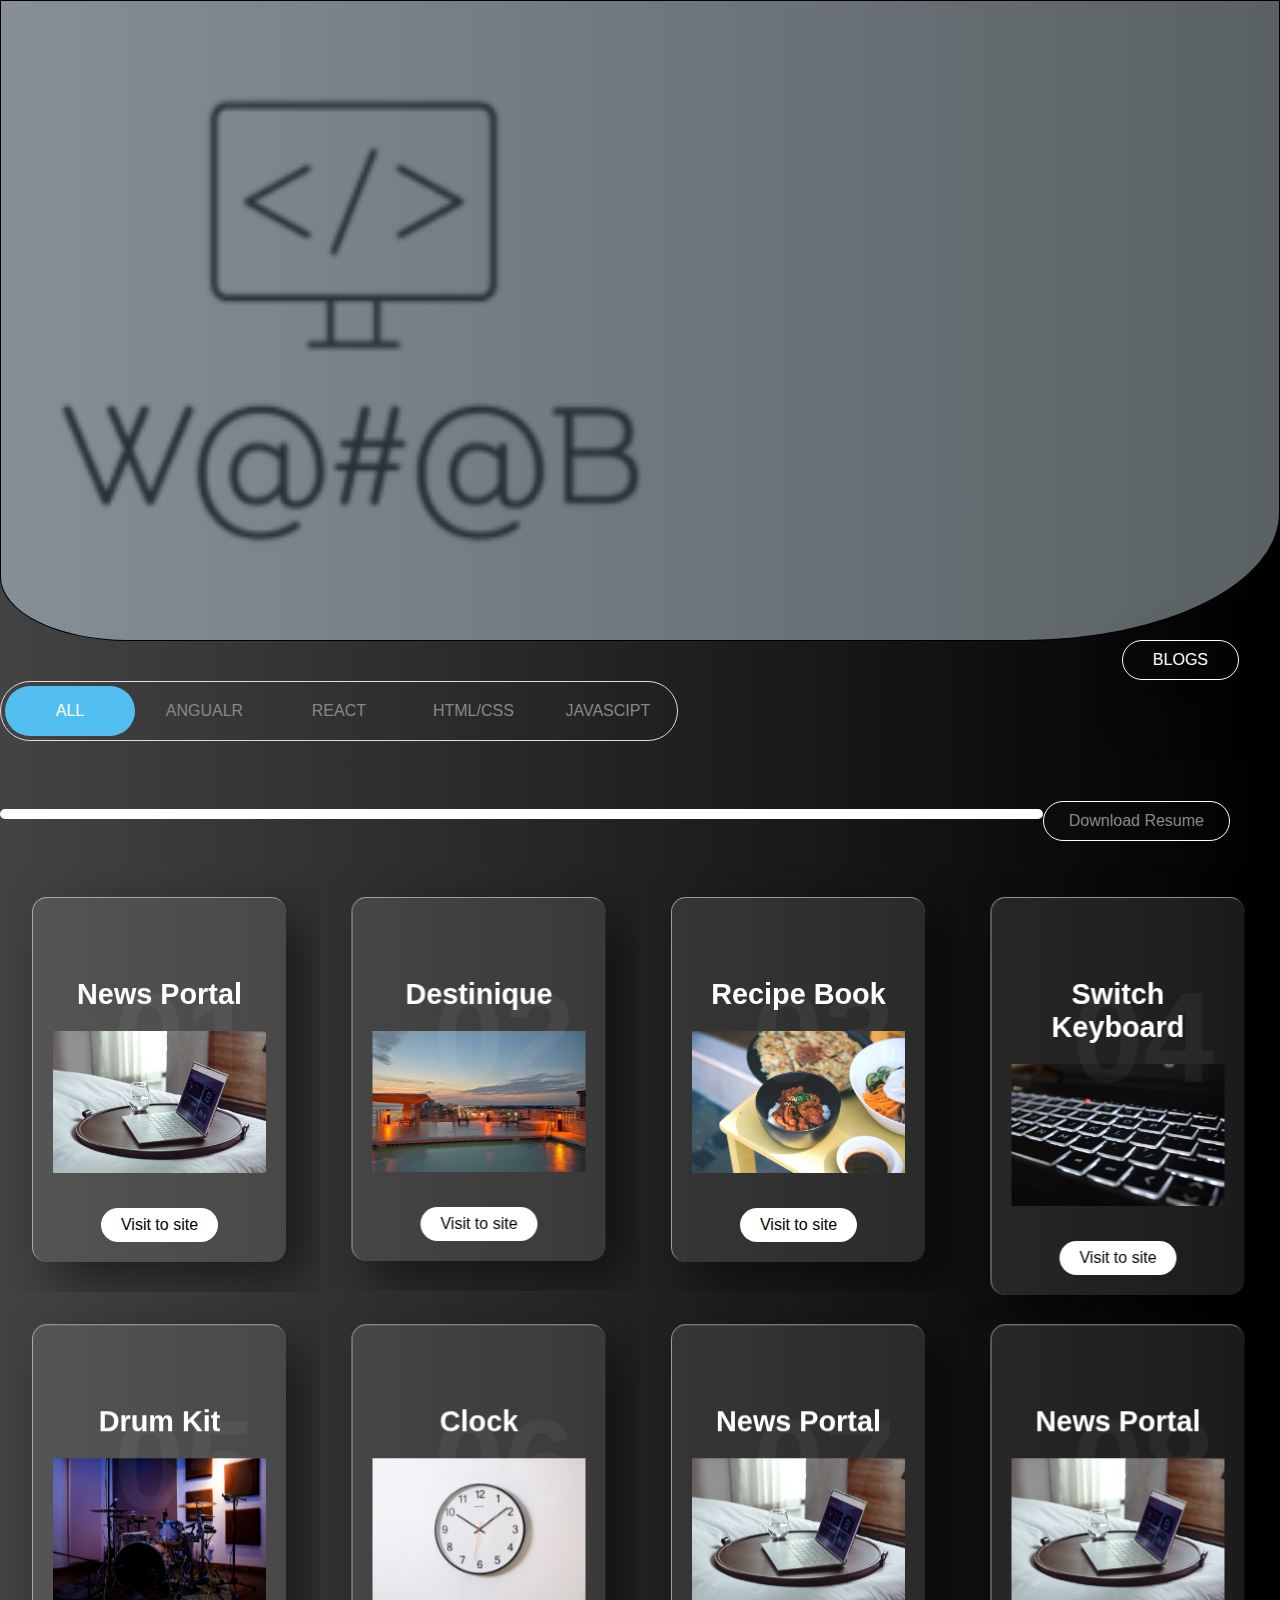
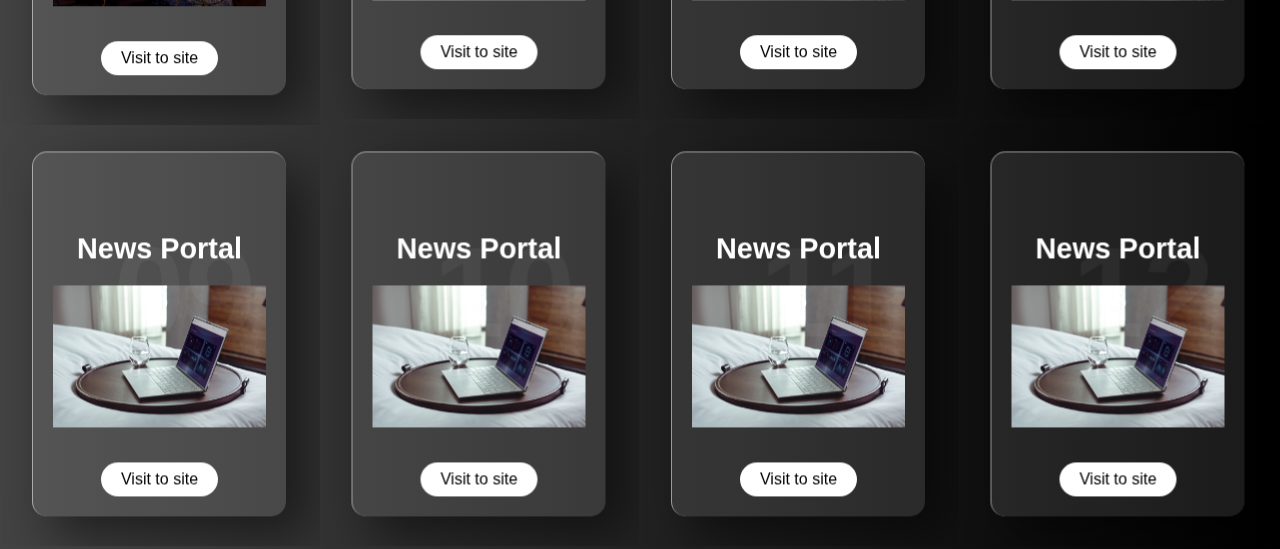
<file: index.html>
<DOCTYPE html>
    <html lang="en">

    <head>
        <meta charset="UTF-8">
        <meta name="viewport" content="width=device-width, initial-scale=1.0">
        <title>W@#@B Portfolio</title>
        <link rel="icon" type="image/x-icon" href="asset/favicon.ico">
        <link rel="stylesheet" href="css/style.css">
        <link href="https://cdn.jsdelivr.net/npm/bootstrap@5.0.0-beta1/dist/css/bootstrap.min.css" rel="stylesheet" integrity="sha384-giJF6kkoqNQ00vy+HMDP7azOuL0xtbfIcaT9wjKHr8RbDVddVHyTfAAsrekwKmP1" crossorigin="anonymous">
    </head>

    <body>
        <div class="container">
            <!-- Nav Bar           -->
            <nav class="navbar">
                <div class="head">
                    <span class="navbar-brand mb-0 h1"><a href="#"><img src="asset/logo.png" /></a></span>
                </div>
                <a class="blog-btn" href="blog.html">BLOGS</a>
            </nav>
            <!-- Nav Tab           -->
            <div class="row">
                <div class="col-md-12 text-center">
                    <ul id="filter-list">
                        <li class="filter active" data-filter="all">ALL</li>
                        <li class="filter" data-filter="1">ANGUALR</li>
                        <li class="filter" data-filter="2">REACT</li>
                        <li class="filter" data-filter="3">HTML/CSS</li>
                        <li class="filter" data-filter="4">JAVASCIPT</li>
                    </ul>
                </div>
                <div class="resume">
                    <a href="asset/AbdulWahabAwaradi_Resume.pdf" target="_blank" download="Download Resume">Download Resume</a>
                </div>
            </div>
            <hr class="new">
            <!-- Cards           -->
            <div class="row">
                <div class="col-md-12 text-center">
                    <div class="gallery-outer">
                        <ul class="gallery-items" style="padding:0px; position: relative;
			 height: 1261px;">
                            <li class="filtr-item" data-category="1" style="opacity: 1; transform: scale(1) translate3d(0px,0px,0px);backface-visibility: hidden;
			 	perspective: 1000px; transform-style: preserve-3d; position: absolute;
			 	transition: all 0.5s ease-in-out 0ms; pointer-events: auto;">
                                <div class="gallery-inner">
                                    <div class="cardd">
                                        <div class="content">
                                            <h2>01</h2>
                                            <h3>News Portal</h3>
                                            <img src="asset/project1.jpg" alt="">
                                            <a href="https://news-app-wahab.herokuapp.com/" target="_blanks">Visit to site</a>
                                        </div>
                                    </div>
                                    <div class="gallery-overlay">
                                        <a href="asset/project1.jpg" class="venobox vbox-item" data-gall="gallery"><i class="fa fa-picture-o"></i></a>
                                    </div>
                                </div>
                            </li>

                            <!--second-->

                            <li class="filtr-item" data-category="2" style="opacity: 1; transform: scale(1) translate3d(315.25px,0px,0px);backface-visibility: hidden;
			 	perspective: 1000px; transform-style: preserve-3d; position: absolute;
			 	transition: all 0.5s ease-in-out 0ms; pointer-events: auto;">
                                <div class="gallery-inner">
                                    <div class="cardd">
                                        <div class="content">
                                            <h2>02</h2>
                                            <h3>Destinique</h3>
                                            <img src="asset/project2.jpg" alt="">
                                            <a href="http://destinique.zocsys.com/" target="_blanks">Visit to site</a>
                                        </div>
                                    </div>
                                    <div class="gallery-overlay">
                                        <a href="asset/project2.jpg" class="venobox vbox-item" data-gall="gallery"><i class="fa fa-picture-o"></i></a>
                                    </div>
                                </div>
                            </li>


                            <!--third-->

                            <li class="filtr-item" data-category="4" style="opacity: 1; transform: scale(1) translate3d(630.5px,0px,0px);backface-visibility: hidden;
			 	perspective: 1000px; transform-style: preserve-3d; position: absolute;
			 	transition: all 0.5s ease-in-out 0ms; pointer-events: auto;">
                                <div class="gallery-inner">
                                    <div class="cardd">
                                        <div class="content">
                                            <h2>03</h2>
                                            <h3>Recipe Book</h3>
                                            <img src="asset/project3.jpg" alt="">
                                            <a href="https://recipe-app-wahab.herokuapp.com/" target="_blanks">Visit to site</a>
                                        </div>
                                    </div>
                                    <div class="gallery-overlay">
                                        <a href="asset/project3.jpg" class="venobox vbox-item" data-gall="gallery"><i class="fa fa-picture-o"></i></a>
                                    </div>
                                </div>
                            </li>
                            <!--fourth-->
                            <li class="filtr-item" data-category="3" style="opacity: 1; transform: scale(1) translate3d(945.7px,0px,0px);backface-visibility: hidden;
			 	perspective: 1000px; transform-style: preserve-3d; position: absolute;
			 	transition: all 0.5s ease-in-out 0ms; pointer-events: auto;">
                                <div class="gallery-inner">
                                    <div class="cardd">
                                        <div class="content">
                                            <h2>04</h2>
                                            <h3>Switch Keyboard</h3>
                                            <img src="asset/project4.jpg" alt="">
                                            <a href="https://abdulwahabawaradi.github.io/keyboard/" target="_blanks">Visit to site</a>
                                        </div>
                                    </div>
                                    <div class="gallery-overlay">
                                        <a href="asset/project4.jpg" class="venobox vbox-item" data-gall="gallery"><i class="fa fa-picture-o"></i></a>
                                    </div>
                                </div>
                            </li>
                            <!--fift-->
                            <li class="filtr-item" data-category="3" style="opacity: 1; transform: scale(1) translate3d(0px,315.25px,0px);backface-visibility: hidden;
			 	perspective: 1000px; transform-style: preserve-3d; position: absolute;
			 	transition: all 0.5s ease-in-out 0ms; pointer-events: auto;">
                                <div class="gallery-inner">
                                    <div class="cardd">
                                        <div class="content">
                                            <h2>05</h2>
                                            <h3>Drum Kit</h3>
                                            <img src="asset/project5.jpg" alt="">
                                            <a href="file:///F:/STUDY_Material/Javascript/Practice/Drum_Kit/index.html" target="_blanks">Visit to site</a>
                                        </div>
                                    </div>
                                    <div class="gallery-overlay">
                                        <a href="asset/project5.jpg" class="venobox vbox-item" data-gall="gallery"><i class="fa fa-picture-o"></i></a>
                                    </div>
                                </div>
                            </li>
                            <!--sixth-->

                            <li class="filtr-item" data-category="5" style="opacity: 1; transform: scale(1) translate3d(315.25px,315.25px,0px);backface-visibility: hidden;
			 	perspective: 1000px; transform-style: preserve-3d; position: absolute;
			 	transition: all 0.5s ease-in-out 0ms; pointer-events: auto;">
                                <div class="gallery-inner">
                                    <div class="cardd">
                                        <div class="content">
                                            <h2>06</h2>
                                            <h3>Clock</h3>
                                            <img src="asset/project6.jpg" alt="">
                                            <a href="https://abdulwahabawaradi.github.io/clock/index.html" target="_blanks">Visit to site</a>
                                        </div>
                                    </div>
                                    <div class="gallery-overlay">
                                        <a href="asset/project6.jpg" class="venobox vbox-item" data-gall="gallery"><i class="fa fa-picture-o"></i></a>
                                    </div>
                                </div>
                            </li>

                            <!--seven-->

                            <li class="filtr-item" data-category="3" style="opacity: 1; transform: scale(1) translate3d(630.5px,315.25px,0px);backface-visibility: hidden;
			 	perspective: 1000px; transform-style: preserve-3d; position: absolute;
			 	transition: all 0.5s ease-in-out 0ms; pointer-events: auto;">
                                <div class="gallery-inner">
                                    <div class="cardd">
                                        <div class="content">
                                            <h2>07</h2>
                                            <h3>News Portal</h3>
                                            <img src="asset/project1.jpg" alt="">
                                            <a href="#" target="_blanks">Visit to site</a>
                                        </div>
                                    </div>
                                    <div class="gallery-overlay">
                                        <a href="asset/project1.jpg" class="venobox vbox-item" data-gall="gallery"><i class="fa fa-picture-o"></i></a>
                                    </div>
                                </div>
                            </li>

                            <!--eight-->

                            <li class="filtr-item" data-category="4" style="opacity: 1; transform: scale(1) translate3d(945.7px,315.25px,0px);backface-visibility: hidden;
			 	perspective: 1000px; transform-style: preserve-3d; position: absolute;
			 	transition: all 0.5s ease-in-out 0ms; pointer-events: auto;">
                                <div class="gallery-inner">
                                    <div class="cardd">
                                        <div class="content">
                                            <h2>08</h2>
                                            <h3>News Portal</h3>
                                            <img src="asset/project1.jpg" alt="">
                                            <a href="#" target="_blanks">Visit to site</a>
                                        </div>
                                    </div>
                                    <div class="gallery-overlay">
                                        <a href="asset/project1.jpg" class="venobox vbox-item" data-gall="gallery"><i class="fa fa-picture-o"></i></a>
                                    </div>
                                </div>
                            </li>
                            <!--nine-->
                            <li class="filtr-item" data-category="5" style="opacity: 1; transform: scale(1) translate3d(0px,630.5px,0px);backface-visibility: hidden;
			 	perspective: 1000px; transform-style: preserve-3d; position: absolute;
			 	transition: all 0.5s ease-in-out 0ms; pointer-events: auto;">
                                <div class="gallery-inner">
                                    <div class="cardd">
                                        <div class="content">
                                            <h2>09</h2>
                                            <h3>News Portal</h3>
                                            <img src="asset/project1.jpg" alt="">
                                            <a href="#" target="_blanks">Visit to site</a>
                                        </div>
                                    </div>
                                    <div class="gallery-overlay">
                                        <a href="asset/project1.jpg" class="venobox vbox-item" data-gall="gallery"><i class="fa fa-picture-o"></i></a>
                                    </div>
                                </div>
                            </li>
                            <!--ten-->
                            <li class="filtr-item" data-category="1" style="opacity: 1; transform: scale(1) translate3d(315.25px,630.5px,0px);backface-visibility: hidden;
			 	perspective: 1000px; transform-style: preserve-3d; position: absolute;
			 	transition: all 0.5s ease-in-out 0ms; pointer-events: auto;">
                                <div class="gallery-inner">
                                    <div class="cardd">
                                        <div class="content">
                                            <h2>10</h2>
                                            <h3>News Portal</h3>
                                            <img src="asset/project1.jpg" alt="">
                                            <a href="#" target="_blanks">Visit to site</a>
                                        </div>
                                    </div>
                                    <div class="gallery-overlay">
                                        <a href="asset/project1.jpg" class="venobox vbox-item" data-gall="gallery"><i class="fa fa-picture-o"></i></a>
                                    </div>
                                </div>
                            </li>
                            <!--eleven-->
                            <li class="filtr-item" data-category="4" style="opacity: 1; transform: scale(1) translate3d(630.5px,630.5px,0px);backface-visibility: hidden;
			 	perspective: 1000px; transform-style: preserve-3d; position: absolute;
			 	transition: all 0.5s ease-in-out 0ms; pointer-events: auto;">
                                <div class="gallery-inner">
                                    <div class="cardd">
                                        <div class="content">
                                            <h2>11</h2>
                                            <h3>News Portal</h3>
                                            <img src="asset/project1.jpg" alt="">
                                            <a href="#" target="_blanks">Visit to site</a>
                                        </div>
                                    </div>
                                    <div class="gallery-overlay">
                                        <a href="asset/project1.jpg" class="venobox vbox-item" data-gall="gallery"><i class="fa fa-picture-o"></i></a>
                                    </div>
                                </div>
                            </li>
                            <!--tweleve-->
                            <li class="filtr-item" data-category="2" style="opacity: 1; transform: scale(1) translate3d(945.7px,630.5px,0px);backface-visibility: hidden;
			 	perspective: 1000px; transform-style: preserve-3d; position: absolute;
			 	transition: all 0.5s ease-in-out 0ms; pointer-events: auto;">
                                <div class="gallery-inner">
                                    <div class="cardd">
                                        <div class="content">
                                            <h2>12</h2>
                                            <h3>News Portal</h3>
                                            <img src="asset/project1.jpg" alt="">
                                            <a href="#" target="_blanks">Visit to site</a>
                                        </div>
                                    </div>
                                    <div class="gallery-overlay">
                                        <a href="asset/project1.jpg" class="venobox vbox-item" data-gall="gallery"><i class="fa fa-picture-o"></i></a>
                                    </div>
                                </div>
                            </li>

                        </ul>
                    </div>
                </div>
            </div>
        </div>

        <script src="https://cdn.jsdelivr.net/npm/bootstrap@5.0.0-beta1/dist/js/bootstrap.bundle.min.js" integrity="sha384-ygbV9kiqUc6oa4msXn9868pTtWMgiQaeYH7/t7LECLbyPA2x65Kgf80OJFdroafW" crossorigin="anonymous"></script>
        <script type="text/javascript" src="js/vanilla-tilt.js"></script>

        <!-- jQuery -->
        <script src="js/jquery-3.3.1.min.js"></script>
        <!--        <script src="js/popper.min.js"></script>-->
        <script src="js/jquery.filterizr.min.js"></script>
        <script src="js/script.js"></script>
        <script type="text/javascript">
            VanillaTilt.init(document.querySelectorAll(".cardd"), {
                max: 25,
                speed: 400,
                glare: true,
                "max-glare": 1,
            });

        </script>

    </body>

    </html>
</file>
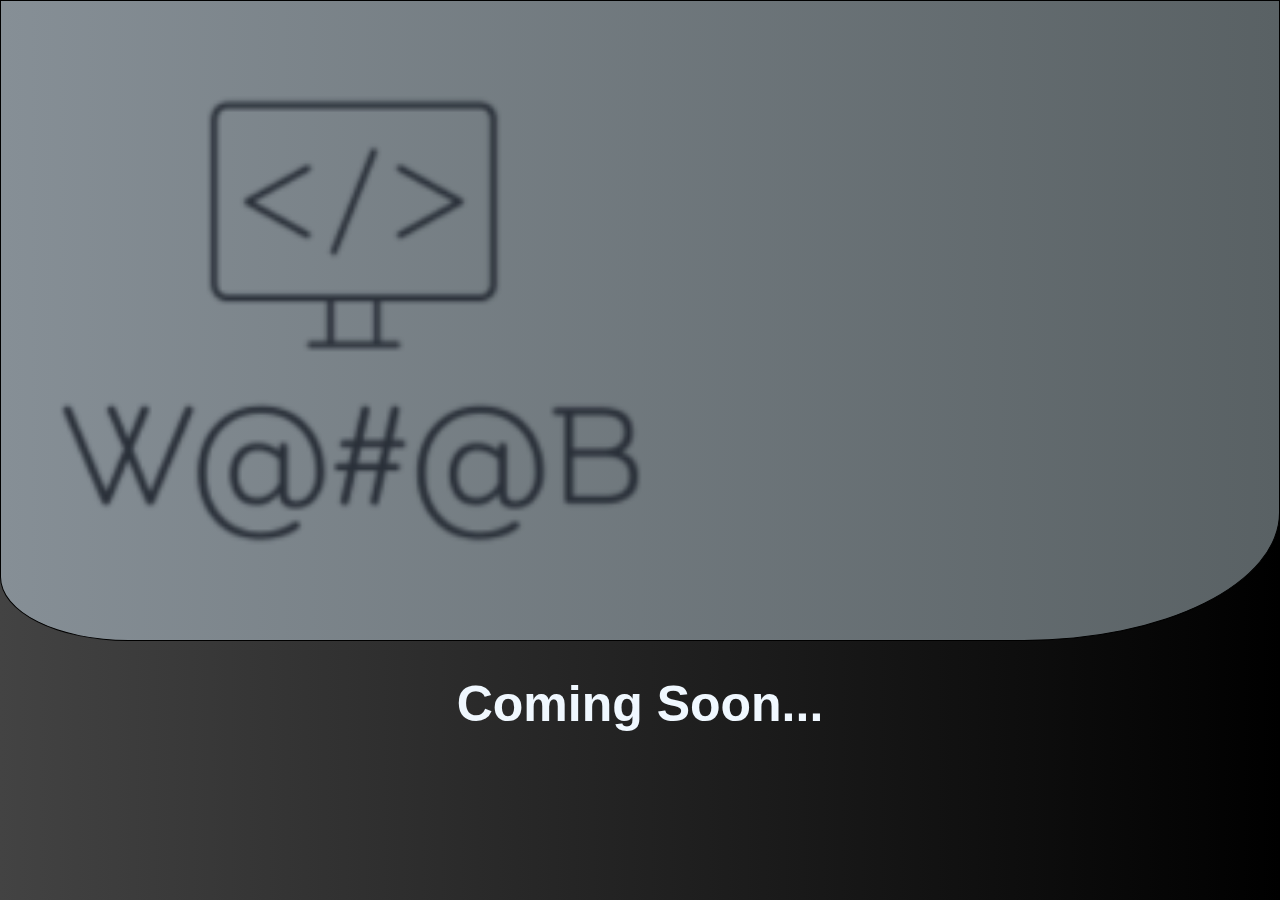
<file: blog.html>
<DOCTYPE html>
    <html lang="en">

    <head>
        <meta charset="UTF-8">
        <meta name="viewport" content="width=device-width, initial-scale=1.0">
        <link rel="icon" type="image/png" href="asset/favicon-16x16.ico">
        <title>W@#@B Portfolio</title>
        <link rel="stylesheet" href="css/style.css">
        <link href="https://cdn.jsdelivr.net/npm/bootstrap@5.0.0-beta1/dist/css/bootstrap.min.css" rel="stylesheet" integrity="sha384-giJF6kkoqNQ00vy+HMDP7azOuL0xtbfIcaT9wjKHr8RbDVddVHyTfAAsrekwKmP1" crossorigin="anonymous">
    </head>

    <body>
        <div class="container">

            <!-- Nav Bar           -->
            <nav class="navbar">
                <div class="head">
                    <span class="navbar-brand mb-0 h1"><img src="asset/logo.png" /></span>
                </div>
            </nav>

            <div class="blog-text">
                <h1>Coming Soon...</h1>
            </div>

        </div>

        <!--SCRIPT-->
        <script src="https://cdn.jsdelivr.net/npm/bootstrap@5.0.0-beta1/dist/js/bootstrap.bundle.min.js" integrity="sha384-ygbV9kiqUc6oa4msXn9868pTtWMgiQaeYH7/t7LECLbyPA2x65Kgf80OJFdroafW" crossorigin="anonymous"></script>


    </body>

    </html>
</file>
<file: css/style.css>
*,
*::after,
*::before {
    box-sizing: border-box;
    font-family: Gotham Rounded, sans-serif;
}

body {
    margin: 0;
    padding: 0;
    background: linear-gradient(to right, #434343 0%, black 100%);
}

.navbar {
    background-image: linear-gradient(to right, #868f96 0%, #596164 100%);
    border: 1px solid black;
    border-bottom-left-radius: 10%;
    border-bottom-right-radius: 20%;
}

.navbar img {
    width: 50%;
    margin: 0 0 0 30;
}

.navtab {
    margin-top: 30px;
}


hr.new {
    border: 5px solid white;
    border-radius: 5px;
}

.text-center {
    padding: 40px 0px 0px 0px;
}

ul {
    margin: 0;
    list-style-type: none;

}

.gallery-items {
    display: flex;
}

#filter-list {
    display: inline-block;
    border: 1px solid #dddddd;
    border-radius: 30px;
    padding: 4px;
    margin: 0 0 60px;
}

#filter-list li {
    display: inline-block;
    font-size: 16px;
    color: #888888;
    text-transform: uppercase;
    line-height: 50px;
    text-align: center;
    border-radius: 25px;
    font-weight: 500;
    padding: 0 20px;
    min-width: 130px;
    cursor: pointer;
    -webkit-transition: all 0.3s ease-in-out;
    -ms-transition: all 0.3s ease-in-out;
    -moz-transition: all 0.3s ease-in-out;
    transition: all 0.3s ease-in-out;

}

#filter-list li.active,
#filter-list li:hover {
    background-color: #53bff0;
    color: #fff;
}

.gallery-outer {
    width: 100%;
    float: left;
    height: auto;
    padding: 0 1px;
}

.gallery-items li {
    width: 25%;
    float: left;
    padding: 0 1px 2px;
}

.gallery-items li img {
    width: 100%;
    height: auto;
    -webkit-transition: all 0.3s ease-in-out;
    -ms-transition: all 0.3s ease-in-out;
    -moz-transition: all 0.3s ease-in-out;
    transition: all 0.3s ease-in-out;
}

.gallery-inner {
    width: 100%;
    float: left;
    position: relative;
    overflow: hidden;
}

.gallery-overlay {
    width: 100%;
    position: absolute;
    left: 0;
    top: 50%;
    text-align: center;
    -webkit-transform: translateY(-50%) scale(0);
    -ms-transform: translateY(-50%) scale(0);
    -moz-transform: translateY(-50%) scale(0);
    transform: translateY(-50%) scale(0);
    -webkit-transition: all 0.3s ease-in-out;
    -ms-transition: all 0.3s ease-in-out;
    -moz-transition: all 0.3s ease-in-out;
    transition: all 0.3s ease-in-out;
}

.gallery-overlay a {
    width: 60px;
    line-height: 60px;
    background: #fff;
    border-radius: 50%;
    text-align: center;
    display: inline-block;
    color: #53bff0;
    font-size: 20px;
}

.gallery-overlay a:hover {
    background: #53bff0;
    color: #fff;
}

.gallery-items li:hover .gallery-overlay {
    -webkit-transform: translateY(-50%) scale(1);
    -ms-transform: translateY(-50%) scale(1);
    -moz-transform: translateY(-50%) scale(1);
    transform: translateY(-50%) scale(1);
}

.gallery-items li:hover img {
    -webkit-transform: scale(1.2);
    -ms-transform: scale(1.2);
    -moz-transform: scale(1.2);
    transform: scale(1.2);
}

.gallery-inner .cardd {
    position: relative;
    width: 80%;
    height: 100%;
    margin: 30px;
    box-shadow: 20px 20px 50px rgba(0, 0, 0, 0.5);
    border-radius: 15px;
    background: rgba(255, 255, 255, 0.1);
    overflow: hidden;
    display: flex;
    justify-content: center;
    align-items: center;
    border-top: 1px solid rgba(255, 255, 255, 0.5);
    border-left: 1px solid rgba(255, 255, 255, 0.5);
    backdrop-filter: blur(5px);
}

.gallery-inner .cardd .content {
    padding: 20px;
    text-align: center;
}

.gallery-inner .cardd .content h2 {
    position: absolute;
    top: -40px;
    right: 30px;
    font-size: 8em;
    color: rgba(255, 255, 255, 0.05);
    pointer-events: none;
}

.gallery-inner .cardd .content h3 {
    font-size: 1.8rem;
    color: #fff;
    z-index: 1;
    margin-bottom: 20px;
    margin-top: 60px;
}

.gallery-inner .cardd .content a {
    position: relative;
    display: inline-block;
    padding: 8px 20px;
    margin-top: 35px;
    background: #fff;
    color: #000;
    border-radius: 20px;
    text-decoration: none;
    font-weight: 500;
}

.blog-btn {
    float: right;
    padding: 10px 30px;
    color: #fff;
    border-radius: 20px;
    text-decoration: none;
    font-weight: 500;
    margin-right: 40px;
    box-shadow: 20px 20px 50px rgba(0, 0, 0, 0.5);
    border: 1px solid white;
}

.blog-btn:hover {
    color: #fff;
    background: #53bff0;
}

.blog-text {
    display: flex;
    text-align: center;
    align-content: center;
    margin: 0;
    padding: 0;
    justify-content: center;

}

.blog-text h1 {
    font-size: 50px;
    color: aliceblue;
}

.resume a {
    text-decoration: none;
    color: #888888;
    float: right;
    border: 1px solid white;
    padding: 10px 25px;
    border-radius: 25px;
    margin-right: 50px;
}

.resume a:hover {
    background: #53bff0;
    color: aliceblue;
}



@media (max-width: 768px) {
    ... .gallery-outer ul {
        float: left;
        width: 100%;
    }

    .gallery-outer li {
        width: 100%;
    }

    ...
}
</file>
